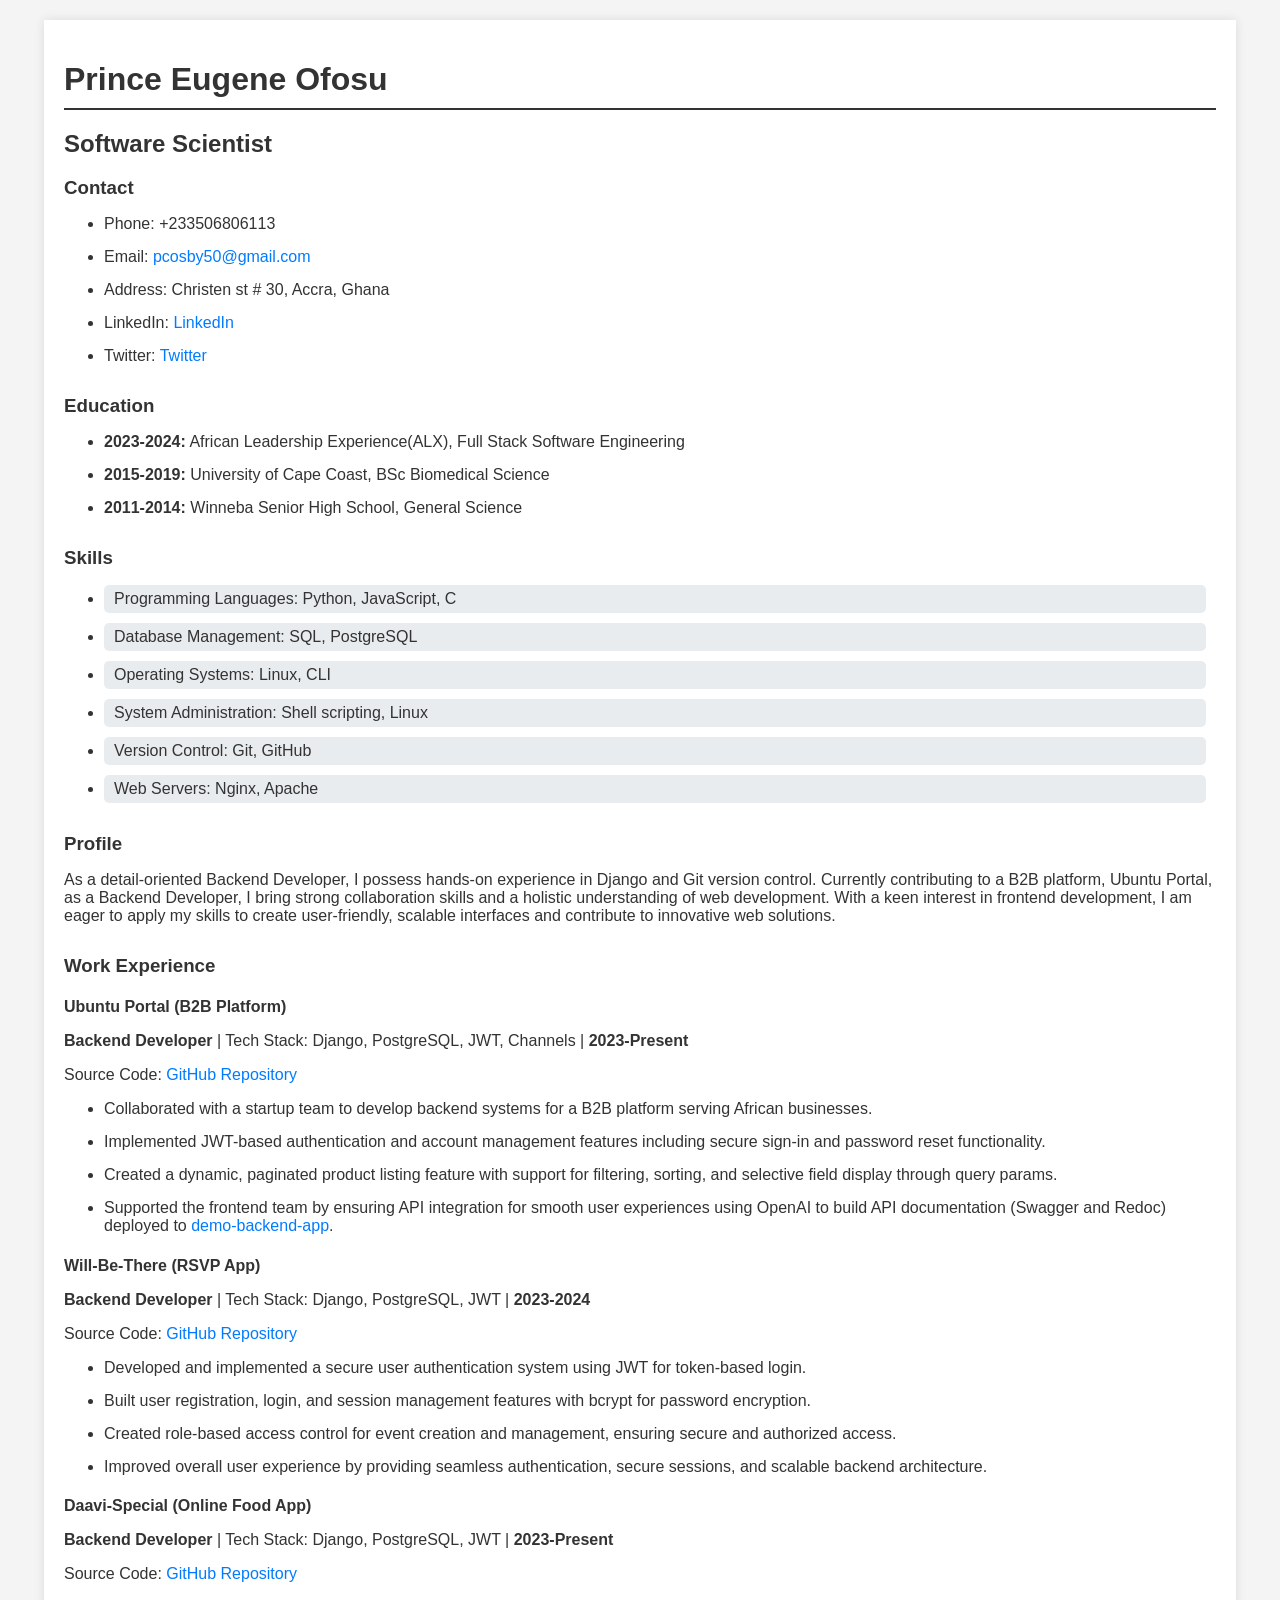
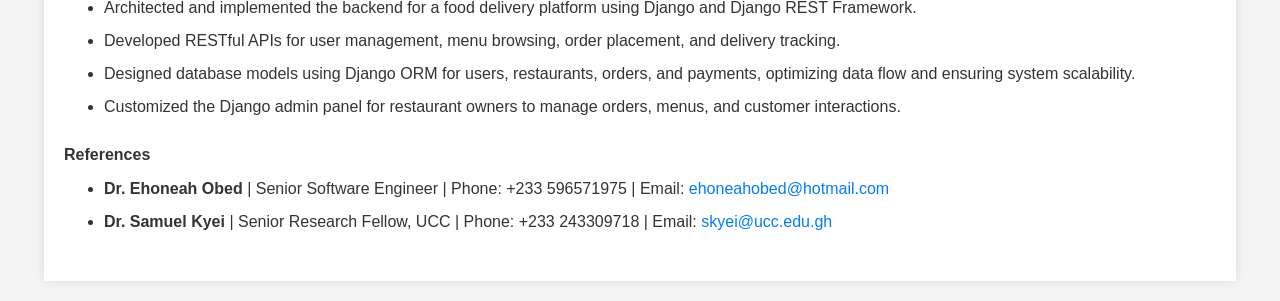
<file: index.html>
<!DOCTYPE html>
<html lang="en">

<head>
    <meta charset="UTF-8">
    <meta name="viewport" content="width=device-width, initial-scale=1.0">
    <title>Prince Eugene Ofosu - Résumé</title>
    <link rel="stylesheet" href="styles.css">
</head>

<body>
    <div class="container">
        <h1>Prince Eugene Ofosu</h1>
        <h2>Software Scientist</h2>

        <div class="section contact">
            <h3>Contact</h3>
            <ul>
                <li>Phone: +233506806113</li>
                <li>Email: <a href="mailto:pcosby50@gmail.com">pcosby50@gmail.com</a></li>
                <li>Address: Christen st # 30, Accra, Ghana</li>
                <li>LinkedIn: <a href="https://www.linkedin.com/in/prince-ofosu-512646102/" target="_blank">LinkedIn</a>
                </li>
                <li>Twitter: <a href="https://x.com/pcosby50" target="_blank">Twitter</a></li>
            </ul>
        </div>

        <div class="section education">
            <h3>Education</h3>
            <ul>
                <li><strong>2023-2024:</strong> African Leadership Experience(ALX), Full Stack Software Engineering</li>
                <li><strong>2015-2019:</strong> University of Cape Coast, BSc Biomedical Science</li>
                <li><strong>2011-2014:</strong> Winneba Senior High School, General Science</li>
            </ul>
        </div>

        <div class="section skills">
            <h3>Skills</h3>
            <ul>
                <li>Programming Languages: Python, JavaScript, C</li>
                <li>Database Management: SQL, PostgreSQL</li>
                <li>Operating Systems: Linux, CLI</li>
                <li>System Administration: Shell scripting, Linux</li>
                <li>Version Control: Git, GitHub</li>
                <li>Web Servers: Nginx, Apache</li>
            </ul>
        </div>

        <div class="section profile">
            <h3>Profile</h3>
            <p>As a detail-oriented Backend Developer, I possess hands-on experience in Django and Git version control.
                Currently contributing to a B2B platform, Ubuntu Portal, as a Backend Developer, I bring strong
                collaboration skills and a holistic understanding of web development. With a keen interest in frontend
                development, I am eager to apply my skills to create user-friendly, scalable interfaces and contribute
                to innovative web solutions.</p>
        </div>

        <div class="section work-experience">
            <h3>Work Experience</h3>
            <h4>Ubuntu Portal (B2B Platform)</h4>
            <p><strong>Backend Developer</strong> | Tech Stack: Django, PostgreSQL, JWT, Channels | <strong>2023-Present</strong></p>
            <p>Source Code: <a href="https://github.com/UbuntuPortal/ubuntu_portal-backend" target="_blank">GitHub Repository</a></p>
            <ul>
                <li>Collaborated with a startup team to develop backend systems for a B2B platform serving African
                    businesses.</li>
                <li>Implemented JWT-based authentication and account management features including secure sign-in and
                    password reset functionality.</li>
                <li>Created a dynamic, paginated product listing feature with support for filtering, sorting, and
                    selective field display through query params.</li>
                <li>Supported the frontend team by ensuring API integration for smooth user experiences using OpenAI to build API
                    documentation (Swagger and Redoc) deployed to <a href="https://ubuntu-portal.onrender.com/api/schema/redoc/"
                        target="_blank">demo-backend-app</a>.</li>
            </ul>

            <h4>Will-Be-There (RSVP App)</h4>
            <p><strong>Backend Developer</strong> | Tech Stack: Django, PostgreSQL, JWT | <strong>2023-2024</strong></p>
            <p>Source Code: <a href="https://github.com/Pcosby5/WillBeThere" target="_blank">GitHub Repository</a></p>
            <ul>
                <li>Developed and implemented a secure user authentication system using JWT for token-based login.</li>
                <li>Built user registration, login, and session management features with bcrypt for password encryption.
                </li>
                <li>Created role-based access control for event creation and management, ensuring secure and authorized
                    access.</li>
                <li>Improved overall user experience by providing seamless authentication, secure sessions, and scalable
                    backend architecture.</li>
            </ul>

            <h4>Daavi-Special (Online Food App)</h4>
            <p><strong>Backend Developer</strong> | Tech Stack: Django, PostgreSQL, JWT | <strong>2023-Present</strong></p>
            <p>Source Code: <a href="https://github.com/Pcosby5/DaaviSpecial-backend" target="_blank">GitHub Repository</a></p>
            <ul>
                <li>Architected and implemented the backend for a food delivery platform using Django and Django REST
                    Framework.</li>
                <li>Developed RESTful APIs for user management, menu browsing, order placement, and delivery tracking.
                </li>
                <li>Designed database models using Django ORM for users, restaurants, orders, and payments, optimizing
                    data flow and ensuring system scalability.</li>
                <li>Customized the Django admin panel for restaurant owners to manage orders, menus, and customer
                    interactions.</li>
            </ul>
        </div>

        <div class="section references">
            <h4>References</h4>
            <ul>
                <li><strong>Dr. Ehoneah Obed</strong> | Senior Software Engineer | Phone: +233 596571975 | Email: <a
                        href="mailto:ehoneahobed@hotmail.com">ehoneahobed@hotmail.com</a></li>
                <li><strong>Dr. Samuel Kyei</strong> | Senior Research Fellow, UCC | Phone: +233 243309718 | Email: <a
                        href="mailto:skyei@ucc.edu.gh">skyei@ucc.edu.gh</a></li>
            </ul>
        </div>
    </div>
</body>

</html>
</file>
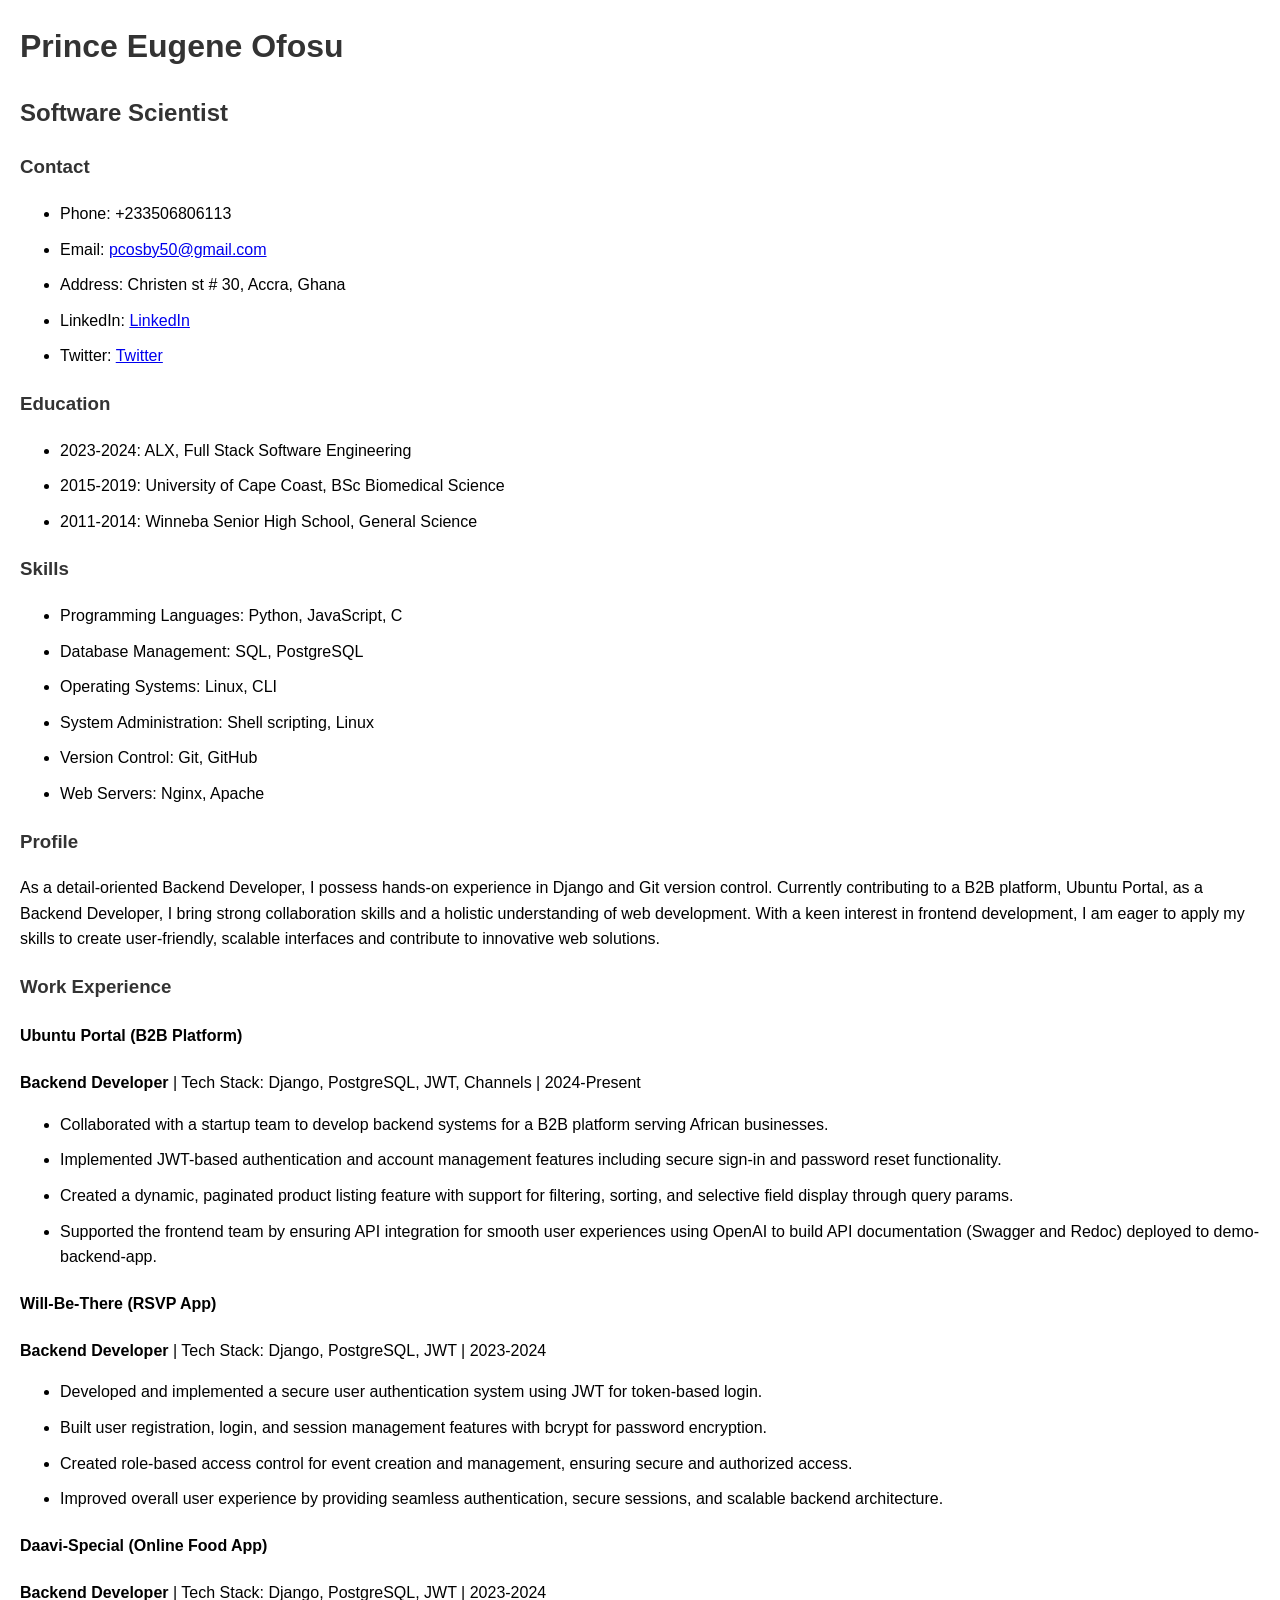
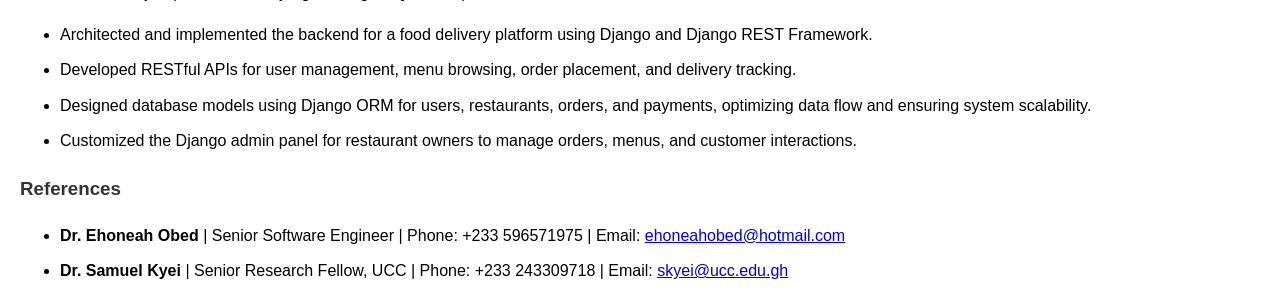
<file: resume.html>
<!DOCTYPE html>
<html lang="en">

<head>
    <meta charset="UTF-8">
    <meta name="viewport" content="width=device-width, initial-scale=1.0">
    <title>Prince Eugene Ofosu - Résumé</title>
    <style>
        body {
            font-family: Arial, sans-serif;
            margin: 20px;
            line-height: 1.6;
        }

        h1,
        h2,
        h3 {
            color: #333;
        }

        .section {
            margin-bottom: 20px;
        }

        .contact,
        .education,
        .skills,
        .profile,
        .work-experience,
        .references {
            margin-bottom: 20px;
        }

        .contact li,
        .education li,
        .skills li,
        .work-experience li,
        .references li {
            margin-bottom: 10px;
        }
    </style>
</head>

<body>
    <h1>Prince Eugene Ofosu</h1>
    <h2>Software Scientist</h2>

    <div class="section contact">
        <h3>Contact</h3>
        <ul>
            <li>Phone: +233506806113</li>
            <li>Email: <a href="mailto:pcosby50@gmail.com">pcosby50@gmail.com</a></li>
            <li>Address: Christen st # 30, Accra, Ghana</li>
            <li>LinkedIn: <a href="https://www.linkedin.com/in/prince-ofosu-512646102/" target="_blank">LinkedIn</a>
            </li>
            <li>Twitter: <a href="https://x.com/pcosby50" target="_blank">Twitter</a></li>
        </ul>
    </div>

    <div class="section education">
        <h3>Education</h3>
        <ul>
            <li>2023-2024: ALX, Full Stack Software Engineering</li>
            <li>2015-2019: University of Cape Coast, BSc Biomedical Science</li>
            <li>2011-2014: Winneba Senior High School, General Science</li>
        </ul>
    </div>

    <div class="section skills">
        <h3>Skills</h3>
        <ul>
            <li>Programming Languages: Python, JavaScript, C</li>
            <li>Database Management: SQL, PostgreSQL</li>
            <li>Operating Systems: Linux, CLI</li>
            <li>System Administration: Shell scripting, Linux</li>
            <li>Version Control: Git, GitHub</li>
            <li>Web Servers: Nginx, Apache</li>
        </ul>
    </div>

    <div class="section profile">
        <h3>Profile</h3>
        <p>As a detail-oriented Backend Developer, I possess hands-on experience in Django and Git version control.
            Currently contributing to a B2B platform, Ubuntu Portal, as a Backend Developer, I bring strong
            collaboration skills and a holistic understanding of web development. With a keen interest in frontend
            development, I am eager to apply my skills to create user-friendly, scalable interfaces and contribute to
            innovative web solutions.</p>
    </div>

    <div class="section work-experience">
        <h3>Work Experience</h3>
        <h4>Ubuntu Portal (B2B Platform)</h4>
        <p><strong>Backend Developer</strong> | Tech Stack: Django, PostgreSQL, JWT, Channels | 2024-Present</p>
        <ul>
            <li>Collaborated with a startup team to develop backend systems for a B2B platform serving African
                businesses.</li>
            <li>Implemented JWT-based authentication and account management features including secure sign-in and
                password reset functionality.</li>
            <li>Created a dynamic, paginated product listing feature with support for filtering, sorting, and selective
                field display through query params.</li>
            <li>Supported the frontend team by ensuring API integration for smooth user experiences using OpenAI to
                build API documentation (Swagger and Redoc) deployed to demo-backend-app.</li>
        </ul>

        <h4>Will-Be-There (RSVP App)</h4>
        <p><strong>Backend Developer</strong> | Tech Stack: Django, PostgreSQL, JWT | 2023-2024</p>
        <ul>
            <li>Developed and implemented a secure user authentication system using JWT for token-based login.</li>
            <li>Built user registration, login, and session management features with bcrypt for password encryption.
            </li>
            <li>Created role-based access control for event creation and management, ensuring secure and authorized
                access.</li>
            <li>Improved overall user experience by providing seamless authentication, secure sessions, and scalable
                backend architecture.</li>
        </ul>

        <h4>Daavi-Special (Online Food App)</h4>
        <p><strong>Backend Developer</strong> | Tech Stack: Django, PostgreSQL, JWT | 2023-2024</p>
        <ul>
            <li>Architected and implemented the backend for a food delivery platform using Django and Django REST
                Framework.</li>
            <li>Developed RESTful APIs for user management, menu browsing, order placement, and delivery tracking.</li>
            <li>Designed database models using Django ORM for users, restaurants, orders, and payments, optimizing data
                flow and ensuring system scalability.</li>
            <li>Customized the Django admin panel for restaurant owners to manage orders, menus, and customer
                interactions.</li>
        </ul>
    </div>

    <div class="section references">
        <h3>References</h3>
        <ul>
            <li><strong>Dr. Ehoneah Obed</strong> | Senior Software Engineer | Phone: +233 596571975 | Email: <a
                    href="mailto:ehoneahobed@hotmail.com">ehoneahobed@hotmail.com</a></li>
            <li><strong>Dr. Samuel Kyei</strong> | Senior Research Fellow, UCC | Phone: +233 243309718 | Email: <a
                    href="mailto:skyei@ucc.edu.gh">skyei@ucc.edu.gh</a></li>
        </ul>
    </div>
</body>

</html>
</file>
<file: styles.css>
body {
    font-family: 'Helvetica Neue', Arial, sans-serif;
    margin: 0;
    padding: 0;
    background-color: #f4f4f4;
    color: #333;
}

.container {
    width: 90%;
    margin: 20px auto;
    background: #fff;
    padding: 20px;
    box-shadow: 0 0 10px rgba(0, 0, 0, 0.1);
}

h1,
h2,
h3,
h4 {
    color: #333;
    margin-bottom: 10px;
}

h1 {
    border-bottom: 2px solid #333;
    padding-bottom: 10px;
}

.section {
    margin-bottom: 30px;
}

.contact ol,
.education ol,
.skills ol,
.work-experience ol,
.references ol {
    list-style-type: none;
    padding: 0;
}

.contact li,
.education li,
.skills li,
.work-experience li,
.references li {
    margin-bottom: 15px;
}

a {
    color: #007BFF;
    text-decoration: none;
}

a:hover {
    text-decoration: underline;
}

.profile p,
.work-experience p {
    margin-bottom: 10px;
}

.skills ol {
    display: flex;
    flex-wrap: wrap;
}

.skills li {
    background: #e9ecef;
    border-radius: 5px;
    padding: 5px 10px;
    margin-right: 10px;
    margin-bottom: 10px;
}

/* Media Queries for Responsive Design */
@media (max-width: 768px) {
    .container {
        width: 95%;
        padding: 15px;
    }

    h1,
    h2,
    h3,
    h4 {
        font-size: 1.2em;
    }

    .skills ol {
        flex-direction: column;
    }

    .skills li {
        margin-right: 0;
    }
}

@media (max-width: 480px) {
    .container {
        width: 98%;
        padding: 10px;
    }

    h1,
    h2,
    h3,
    h4 {
        font-size: 1em;
    }

    .section {
        margin-bottom: 20px;
    }

    .contact li,
    .education li,
    .skills li,
    .work-experience li,
    .references li {
        margin-bottom: 10px;
    }
}
</file>
